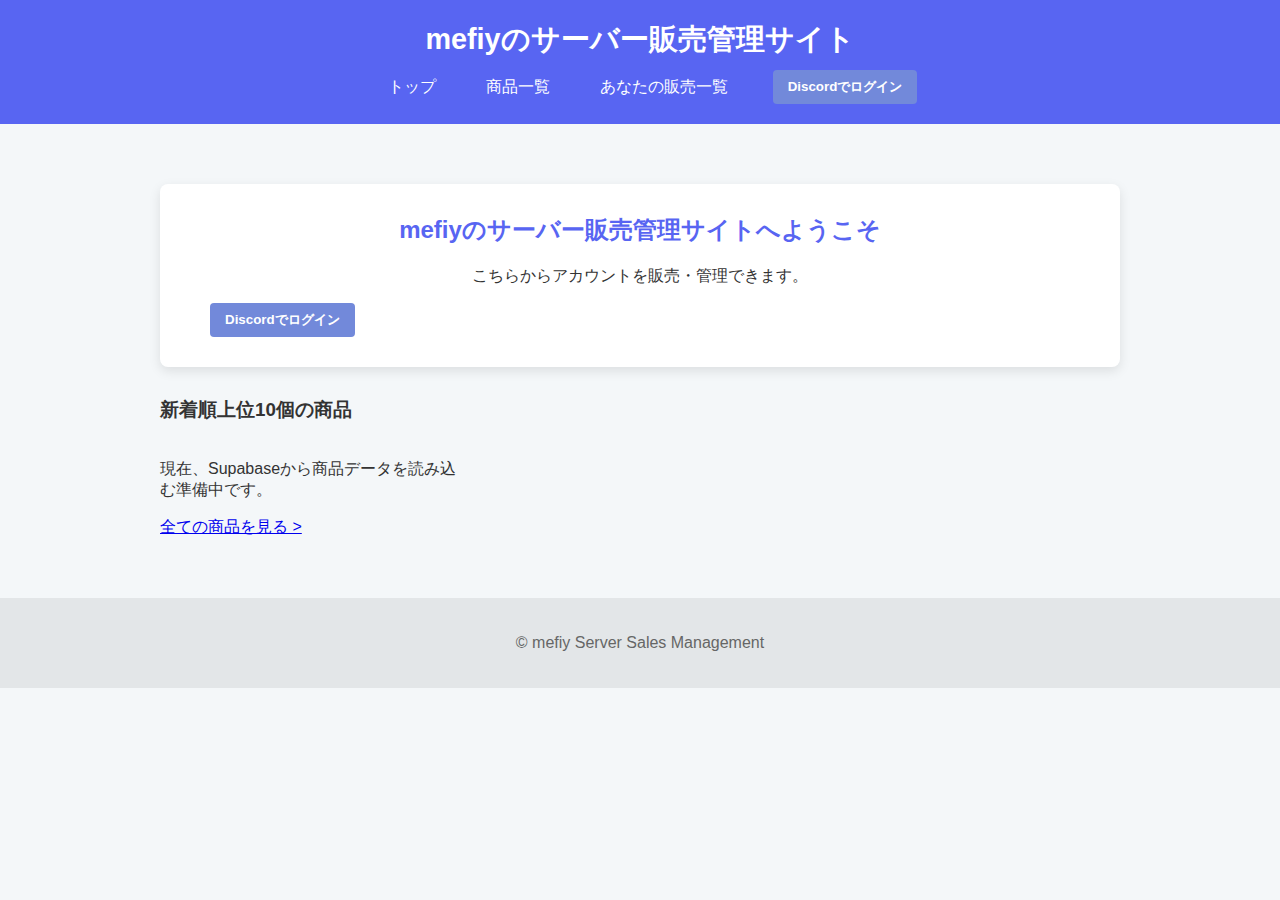
<file: index.html>
<!DOCTYPE html>
<html lang="ja">
<head>
    <meta charset="UTF-8">
    <meta name="viewport" content="width=device-width, initial-scale=1.0">
    <title>mefiyのサーバー販売管理サイト</title>
    <link rel="stylesheet" href="style.css">
</head>
<body>
    <header>
        <h1>mefiyのサーバー販売管理サイト</h1>
        <nav>
            <a href="index.html">トップ</a>
            <a href="sales_list.html">商品一覧</a>
            <a href="your_sales_list.html">あなたの販売一覧</a>
            <button id="loginButton" class="discord-login-btn">
                Discordでログイン
            </button>
            <span id="welcomeMessage" style="display:none; color: white; margin-left: 20px;"></span>
        </nav>
    </header>

    <main class="container">
        <section class="hero">
            <h2>mefiyのサーバー販売管理サイトへようこそ</h2>
            <p>こちらからアカウントを販売・管理できます。</p>
            
            <button id="mainLoginButton" class="discord-login-btn large-btn">
                Discordでログイン
            </button>
        </section>

        <section class="item-list-section">
            <h3>新着順上位10個の商品</h3>
            <div id="newItemsList" class="item-cards-grid">
                <p>現在、Supabaseから商品データを読み込む準備中です。</p>
            </div>
            <a href="sales_list.html" class="view-all-link">全ての商品を見る &gt;</a>
        </section>
    </main>

    <footer>
        <p>&copy; mefiy Server Sales Management</p>
    </footer>

    <script src="index.js"></script>
</body>
</html>
</file>
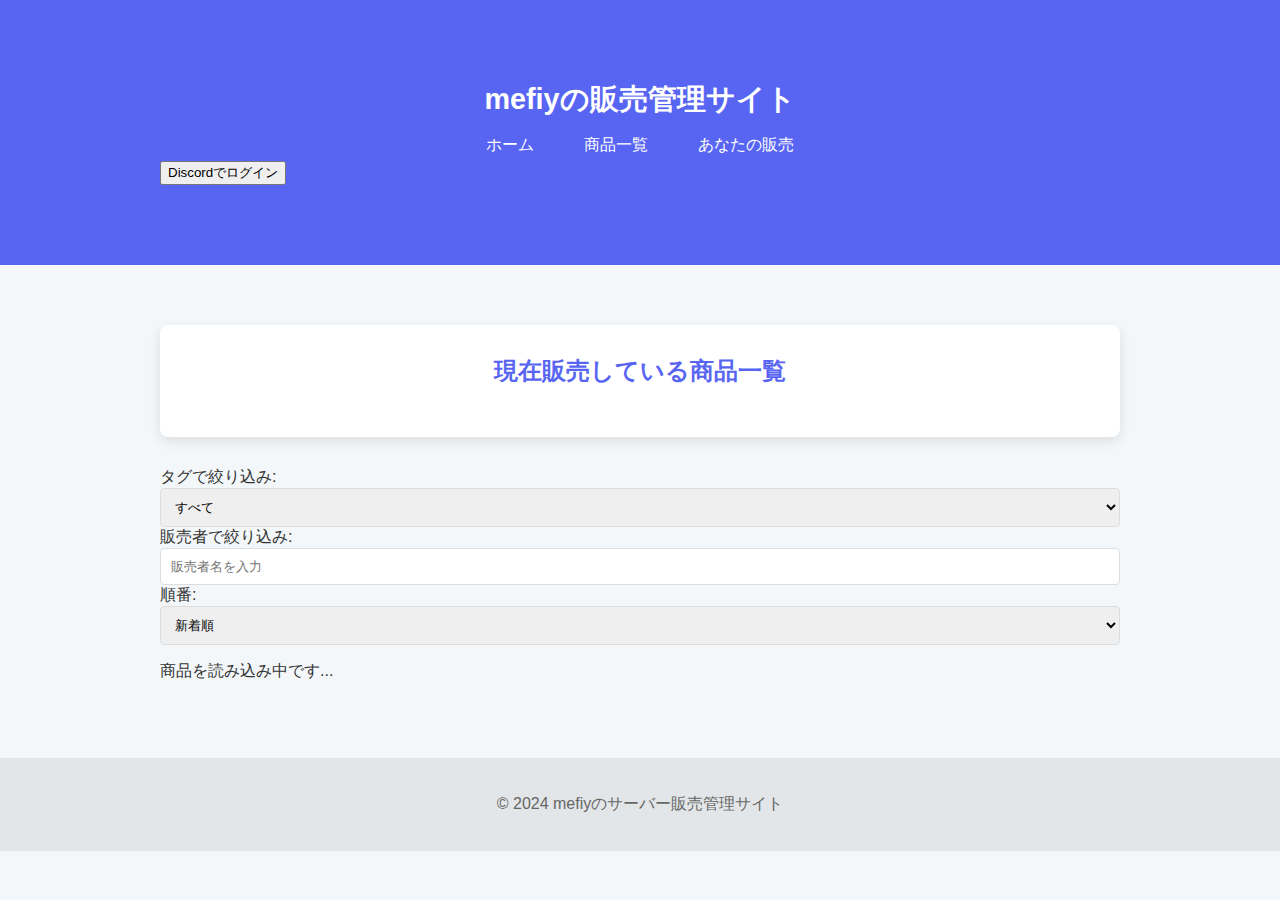
<file: sales_list.html>
<!DOCTYPE html>
<html lang="ja">
<head>
    <meta charset="UTF-8">
    <meta name="viewport" content="width=device-width, initial-scale=1.0">
    <title>販売管理サイト - 商品一覧</title>
    <link rel="stylesheet" href="style.css">
</head>
<body>
    <header>
        <div class="container">
            <h1>mefiyの販売管理サイト</h1>
            <nav>
                <a href="index.html">ホーム</a>
                <a href="sales_list.html">商品一覧</a>
                <a href="your_sales_list.html" id="navYourSales">あなたの販売</a>
            </nav>
            <div class="user-info">
                <span id="welcomeMessage" style="display: none;"></span>
                <button id="loginButton" class="discord-button">Discordでログイン</button>
            </div>
        </div>
    </header>

    <main class="container">
        <section class="hero">
            <h2>現在販売している商品一覧</h2>
        </section>

        <section class="filters">
            <label for="tagFilter">タグで絞り込み:</label>
            <select id="tagFilter">
                <option value="">すべて</option>
                <option value="ぷにぷに石垢">ぷにぷに石垢</option>
                <option value="バウンティ石垢">バウンティ石垢</option>
                <option value="ぷにぷに垢">ぷにぷに垢</option>
                <option value="その他">その他</option>
            </select>

            <label for="sellerFilter">販売者で絞り込み:</label>
            <input type="text" id="sellerFilter" placeholder="販売者名を入力">

            <label for="sortOrder">順番:</label>
            <select id="sortOrder">
                <option value="newest">新着順</option>
                <option value="oldest">古い順</option>
            </select>
        </section>

        <section id="salesList">
            <div id="itemList" class="item-grid">
                <p id="loadingMessage">商品を読み込み中です...</p>
            </div>
        </section>
    </main>

    <footer>
        <p>&copy; 2024 mefiyのサーバー販売管理サイト</p>
    </footer>

    <script src="index.js"></script>
    <script src="sales_list.js"></script>
</body>
</html>
</file>
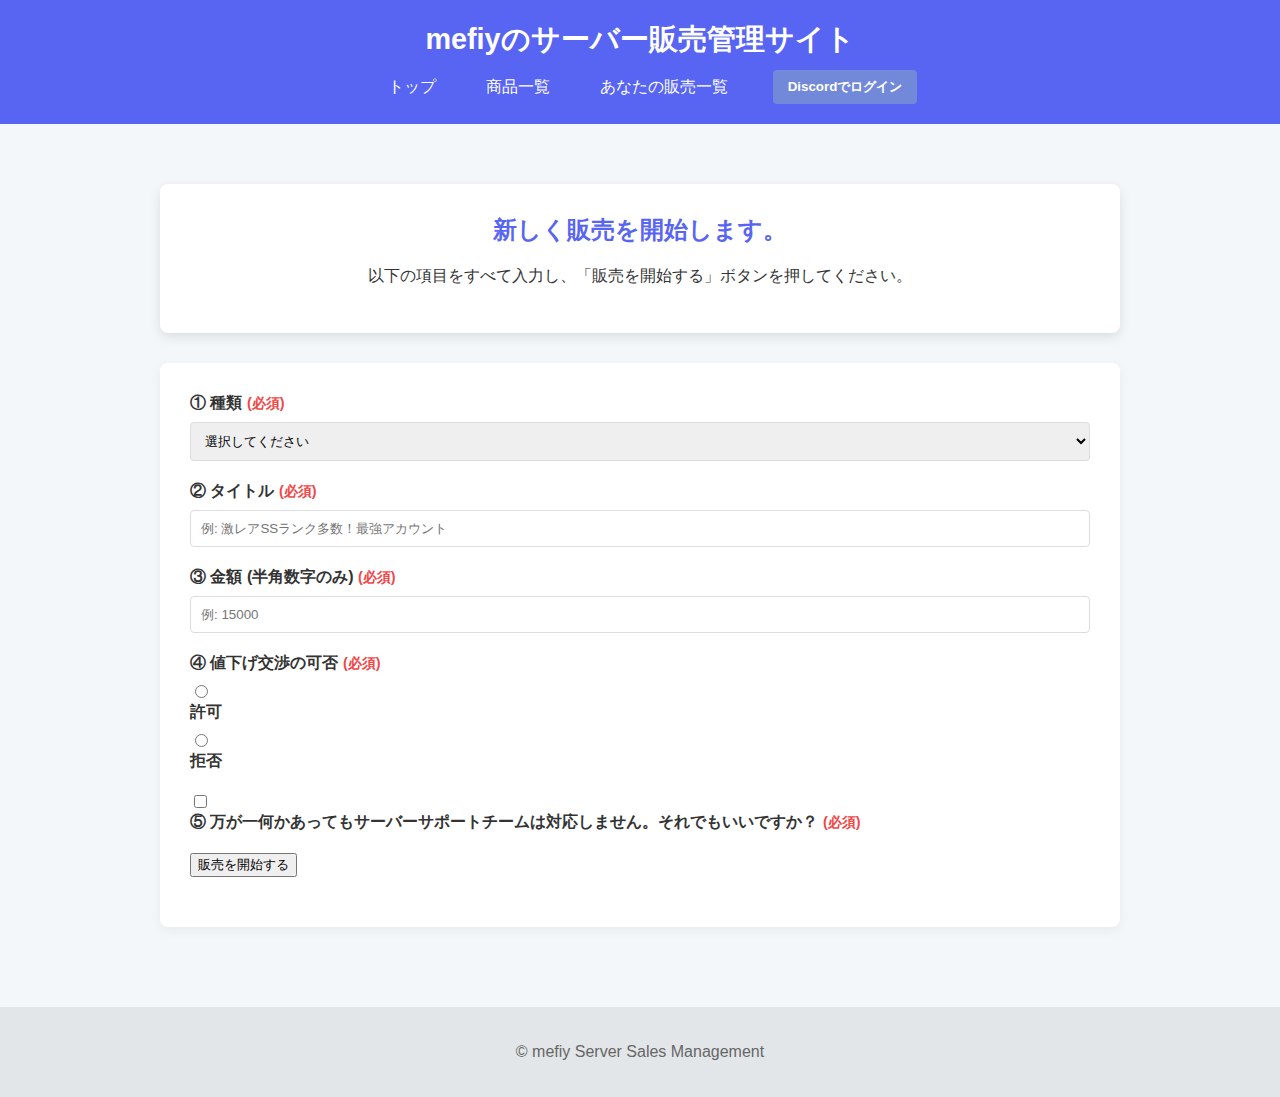
<file: sales_management.html>
<!DOCTYPE html>
<html lang="ja">
<head>
    <meta charset="UTF-8">
    <meta name="viewport" content="width=device-width, initial-scale=1.0">
    <title>Sales Management - mefiyのサーバー販売管理サイト</title>
    <link rel="stylesheet" href="style.css">
</head>
<body>
    <header>
        <h1>mefiyのサーバー販売管理サイト</h1>
        <nav>
            <a href="index.html">トップ</a>
            <a href="sales_list.html">商品一覧</a>
            <a href="your_sales_list.html">あなたの販売一覧</a>
            <button id="loginButton" class="discord-login-btn" style="display:none;">
                Discordでログイン
            </button>
            <span id="welcomeMessage" style="display:none; color: white; margin-left: 20px;"></span>
        </nav>
    </header>

    <main class="container">
        <section class="hero">
            <h2>新しく販売を開始します。</h2>
            <p>以下の項目をすべて入力し、「販売を開始する」ボタンを押してください。</p>
        </section>

        <form id="saleForm" class="form-card">
            
            <div class="form-group">
                <label for="itemType">① 種類 <span class="required">(必須)</span></label>
                <select id="itemType" name="itemType" required>
                    <option value="" disabled selected>選択してください</option>
                    <option value="ぷにぷに石垢">ぷにぷに石垢</option>
                    <option value="バウンティ石垢">バウンティ石垢</option>
                    <option value="ぷにぷに垢">ぷにぷに垢</option>
                    <option value="その他">その他</option>
                </select>
                <input type="text" id="otherType" placeholder="その他の種類を記入" style="display:none; margin-top: 10px;">
            </div>

            <div class="form-group">
                <label for="title">② タイトル <span class="required">(必須)</span></label>
                <input type="text" id="title" name="title" required placeholder="例: 激レアSSランク多数！最強アカウント">
            </div>

            <div class="form-group">
                <label for="price">③ 金額 (半角数字のみ) <span class="required">(必須)</span></label>
                <input type="number" id="price" name="price" required min="1" placeholder="例: 15000">
            </div>

            <div class="form-group">
                <label>④ 値下げ交渉の可否 <span class="required">(必須)</span></label>
                <div class="radio-group">
                    <input type="radio" id="negotiable_yes" name="negotiable" value="true" required>
                    <label for="negotiable_yes">許可</label>
                    
                    <input type="radio" id="negotiable_no" name="negotiable" value="false">
                    <label for="negotiable_no">拒否</label>
                </div>
            </div>

            <div class="form-group checkbox-group">
                <input type="checkbox" id="consent" required>
                <label for="consent">⑤ 万が一何かあってもサーバーサポートチームは対応しません。それでもいいですか？ <span class="required">(必須)</span></label>
            </div>

            <button type="submit" id="submitBtn">販売を開始する</button>

            <p id="message" style="margin-top: 20px;"></p>
        </form>
    </main>

    <footer>
        <p>&copy; mefiy Server Sales Management</p>
    </footer>

    <script src="index.js"></script> 
    <script src="sales_management.js"></script>
</body>
</html>
</file>
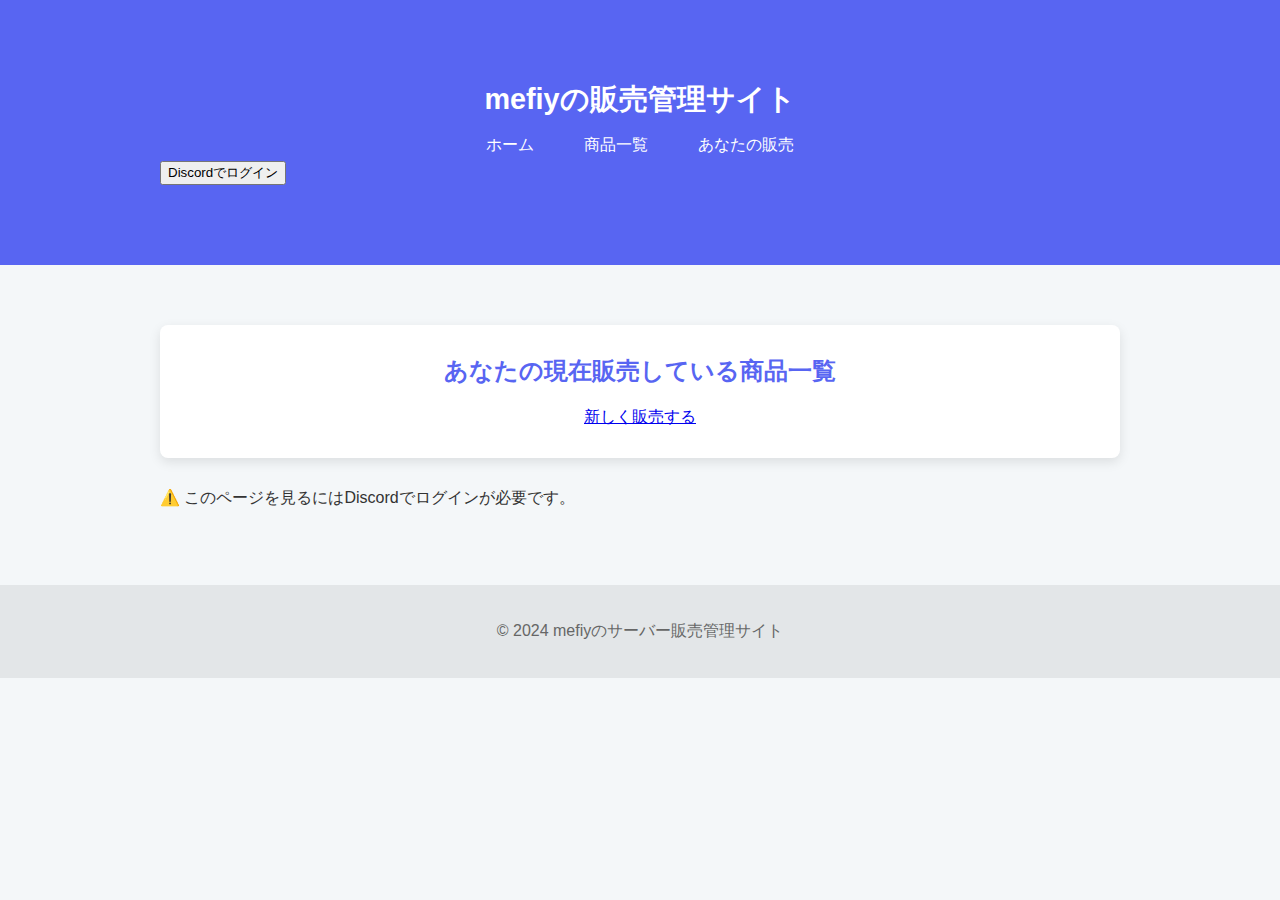
<file: your_sales_list.html>
<!DOCTYPE html>
<html lang="ja">
<head>
    <meta charset="UTF-8">
    <meta name="viewport" content="width=device-width, initial-scale=1.0">
    <title>販売管理サイト - あなたの販売</title>
    <link rel="stylesheet" href="style.css">
</head>
<body>
    <header>
        <div class="container">
            <h1>mefiyの販売管理サイト</h1>
            <nav>
                <a href="index.html">ホーム</a>
                <a href="sales_list.html">商品一覧</a>
                <a href="your_sales_list.html" id="navYourSales">あなたの販売</a>
            </nav>
            <div class="user-info">
                <span id="welcomeMessage" style="display: none;"></span>
                <button id="loginButton" class="discord-button">Discordでログイン</button>
            </div>
        </div>
    </header>

    <main class="container">
        <section class="hero">
            <h2>あなたの現在販売している商品一覧</h2>
            <a href="sales_management.html" class="button primary">新しく販売する</a>
        </section>
        
        <p id="loginPrompt" class="alert" style="display: none;">
            ⚠️ このページを見るにはDiscordでログインが必要です。
        </p>

        <section id="yourSalesList">
            <div id="itemList" class="item-grid">
                <p id="loadingMessage">商品を読み込み中です...</p>
            </div>
        </section>
    </main>

    <footer>
        <p>&copy; 2024 mefiyのサーバー販売管理サイト</p>
    </footer>

    <script src="index.js"></script>
    <script src="your_sales_list.js"></script>
</body>
</html>
</file>
<file: style.css>
/* style.css */

body {
    font-family: 'Segoe UI', Tahoma, Geneva, Verdana, sans-serif;
    margin: 0;
    padding: 0;
    background-color: #f4f7f9;
    color: #333;
}

header {
    background-color: #5865f2; /* Discord Blue */
    color: white;
    padding: 20px 0;
    text-align: center;
}

header h1 {
    margin: 0;
    font-size: 1.8em;
}

nav {
    display: flex;
    justify-content: center;
    align-items: center;
    margin-top: 10px;
}

nav a {
    color: white;
    text-decoration: none;
    margin: 0 15px;
    font-weight: 500;
    padding: 5px 10px;
}

nav a:hover {
    background-color: #4351b8;
    border-radius: 4px;
}

/* Discordログインボタン */
.discord-login-btn {
    background-color: #7289da; /* Discord Blurple */
    color: white;
    border: none;
    padding: 8px 15px;
    border-radius: 4px;
    cursor: pointer;
    font-weight: bold;
    margin-left: 20px;
    transition: background-color 0.2s;
}

.discord-login-btn:hover {
    background-color: #6377c8;
}

.large-btn button {
    background-color: #5865f2;
    color: white;
    padding: 12px 20px;
    border: none;
    border-radius: 4px;
    cursor: pointer;
    font-size: 1em;
    width: 100%;
    transition: background-color 0.3s;
}

.large-btn button:hover {
    background-color: #4351b8;
}

.container {
    max-width: 960px;
    margin: 40px auto;
    padding: 20px;
}

/* ヒーローセクション */
.hero {
    background-color: white;
    padding: 30px;
    border-radius: 8px;
    box-shadow: 0 4px 12px rgba(0, 0, 0, 0.1);
    margin-bottom: 30px;
    text-align: center;
}

.hero h2 {
    color: #5865f2;
    margin-top: 0;
}

/* フォームとフィルターカード */
.form-card, .filter-panel {
    background-color: white;
    padding: 30px;
    border-radius: 8px;
    box-shadow: 0 4px 12px rgba(0, 0, 0, 0.05);
    margin-bottom: 20px;
}

.form-group {
    margin-bottom: 20px;
}

.form-group label {
    display: block;
    font-weight: bold;
    margin-bottom: 8px;
}

.form-group .required {
    color: #f04747; 
    font-size: 0.9em;
}

input[type="text"],
input[type="number"],
select,
#otherType {
    width: 100%;
    padding: 10px;
    border: 1px solid #ddd;
    border-radius: 4px;
    box-sizing: border-box;
}

/* フィルターパネルのレイアウト */
.filter-group {
    display: inline-block;
    margin-right: 20px;
    margin-bottom: 10px;
}

#applyFilters {
    background-color: #2ecc71;
    color: white;
    border: none;
    padding: 10px 15px;
    border-radius: 4px;
    cursor: pointer;
}

/* 商品カードグリッド */
.item-cards-grid {
    display: grid;
    grid-template-columns: repeat(auto-fill, minmax(280px, 1fr));
    gap: 20px;
    margin-top: 20px;
}

.item-card {
    background-color: white;
    border: 1px solid #eee;
    border-radius: 8px;
    padding: 15px;
    box-shadow: 0 2px 5px rgba(0, 0, 0, 0.05);
    transition: transform 0.2s;
}

.item-card:hover {
    transform: translateY(-3px);
}

.item-card h4 {
    color: #5865f2;
    margin-top: 0;
}

.item-card button {
    background-color: #5865f2;
    color: white;
    padding: 8px 15px;
    border: none;
    border-radius: 4px;
    cursor: pointer;
    margin-top: 10px;
    width: 100%;
}

.status-negotiating {
    border: 3px solid #faa61a; /* Discord Orange/Gold */
}

/* 共通ボタン */
button {
    transition: background-color 0.3s;
}

button:disabled {
    background-color: #a0a0a0 !important;
    cursor: not-allowed;
}

footer {
    text-align: center;
    padding: 20px;
    background-color: #e3e6e8;
    color: #666;
    margin-top: 40px;
}
</file>
